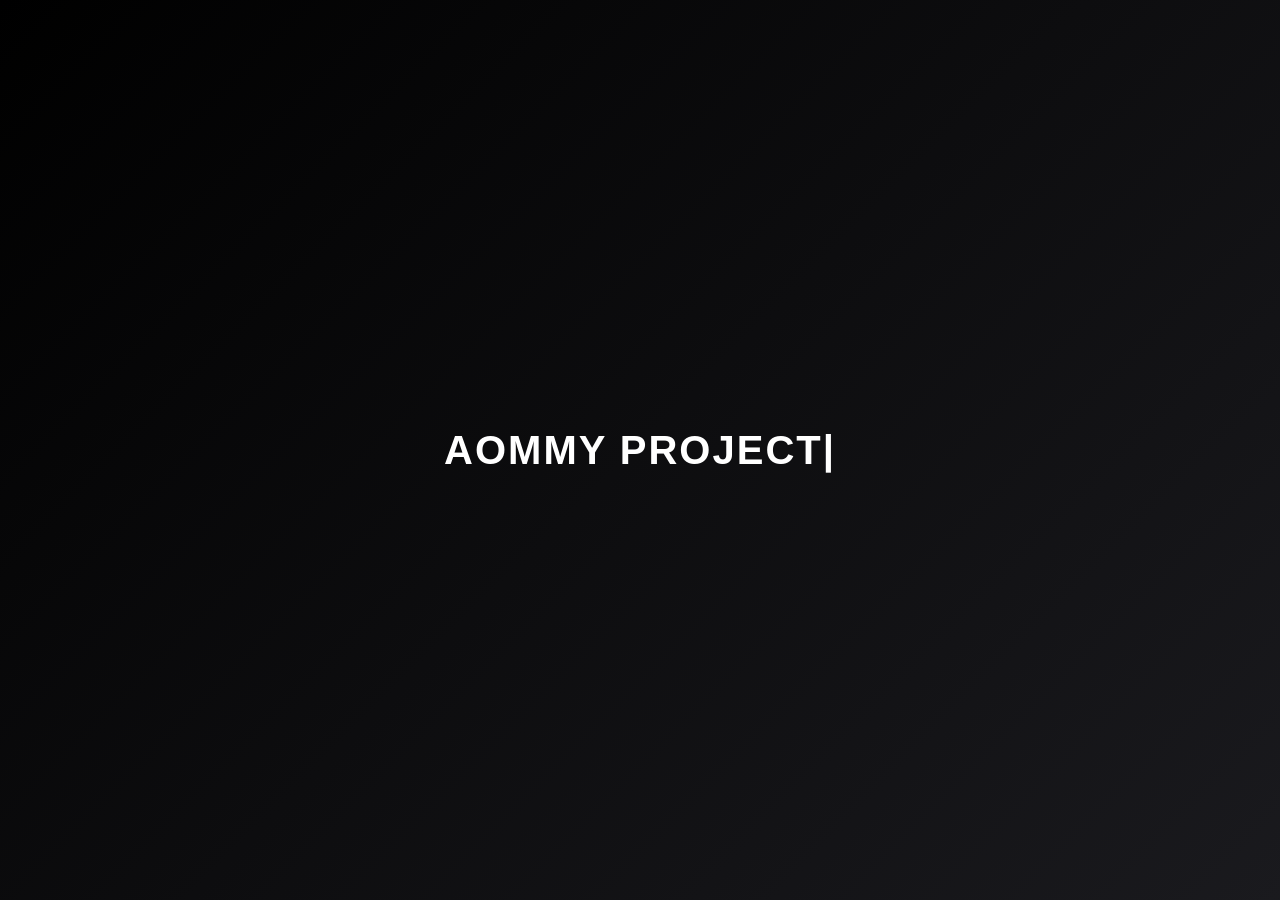
<file: index.html>
<!DOCTYPE html>
<html lang="th">
<head>
    <meta charset="UTF-8">
    <meta name="viewport" content="width=device-width, initial-scale=1.0">
    <title>AOMMY PROJECT | OFFICIAL</title>
    <link rel="stylesheet" href="style.css">
    <link rel="stylesheet" href="https://cdnjs.cloudflare.com/ajax/libs/font-awesome/6.4.0/css/all.min.css">
</head>
<body>

    <!-- Splash Screen -->
    <div id="splash-screen">
        <div class="typing-container">
            <span id="typing-text"></span><span class="cursor">|</span>
        </div>
    </div>
    <!-- Main Content -->
    <div id="main-content" class="hidden">
        <!-- Navigation Bar -->
        <nav class="navbar">
            <div class="nav-container">
                <div class="logo">
   
                    AOMMY PROJECT
                </div>
                <div class="nav-links">
                    <a href="#tools">TOOLS</a>
                    <img src="aommy.jpg" class="nav-logo">
                </div>
            </div>
        </nav>

        <!-- Hero Section with Logo -->
        <section class="hero">
            <div class="hero-content">
                <div class="hero-logo-container">
                    <img src="aommy.jpg" class="hero-logo">
                </div>
                <div class="hero-text">
                    <h1 class="hero-title fade-in">ยินดีต้อนรับสู่</h1>
                    <h2 class="hero-subtitle glow-text">AOMMY PROJECT</h2>
                    <p class="hero-desc fade-in">...</p>
                </div>
                <div class="hero-scroll">
                    <span>SCROLL ลงมา</span>
                    <div class="scroll-icon">
                        <span></span>
                    </div>
                </div>
            </div>
        </section>

        <!-- Tools Section -->
        <section class="tools-section" id="tools">
            <h2 class="section-title">TOOLS & PROJECTS</h2>
            <p class="section-subtitle">เครื่องมือที่ใช้ในการสร้างสรรค์จรวดทางเรียบ 🚀</p>

            <div class="tools-grid">
                <!-- GNSS Tool -->
                <div class="tool-card">
                    <div class="card-icon">
                        <i class="fas fa-tachometer-alt"></i>
                    </div>
                    <h3>SPEED DATA LOG</h3>
                    <p class="card-desc">วิเคราะห์ความเร็วและความเร่งจาก GPS data อัปโหลด GPX file เพื่อดูกราฟสปีด</p>
                    <a href="gnss.html" class="card-btn" target="_blank">
                        เช็คแรงม้า <i class="fas fa-arrow-right"></i>
                    </a>
                </div>

                <!-- Calculate Tool -->
                <div class="tool-card">
                    <div class="card-icon">
                        <i class="fas fa-microchip"></i>
                    </div>
                    <h3>ENGINE MODIFY ANALYSIS</h3>
                    <p class="card-desc">เครื่องคำนวณเครื่องยนต์สำหรับการ Modify รถจักรยานยนต์ มีหมวดหมู่ทั้งหมด 8 หมวดหมู่ให้ได้ใช้งาน</p>
                    <a href="engine calculate.html" class="card-btn" target="_blank">
                        วิเคราะห์ข้อมูล <i class="fas fa-arrow-right"></i>
                    </a>
                </div>
            </div>
        </section>
        <!-- Footer -->
        <footer class="footer">
            <div class="footer-content">
                <p>"ขอเกรด 4 นะครับ อาจารย์ศุภวิชญ์ ขันทวิชัย สุดหล่อ"</p>
                <p>© 2026 AOMMY PROJECT BY MR.NARUT</p>
            </div>
        </footer>
    </div>

    <script src="script.js"></script>
</body>
</html>
</file>
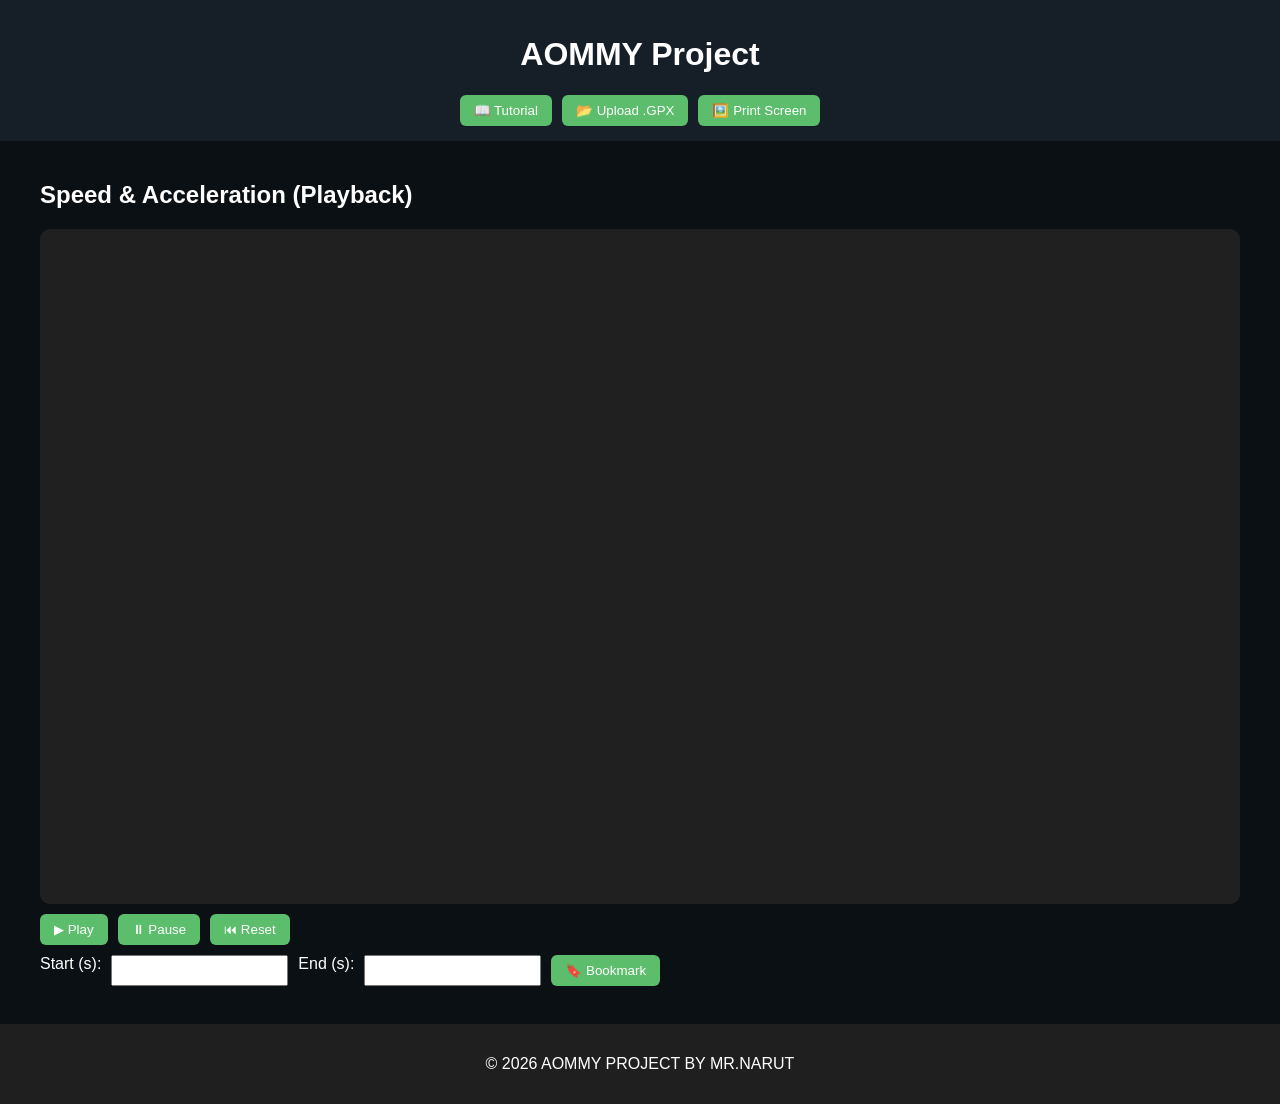
<file: gnss.html>
<!DOCTYPE html>
<html lang="en">
<head>
  <meta charset="UTF-8">
  <meta name="viewport" content="width=device-width, initial-scale=1.0">
  <title> Speed Graph</title>
  <link rel="stylesheet" href="gnssstyle.css">
  <script src="https://cdn.plot.ly/plotly-latest.min.js"></script>
</head>
<body>
  <header>
    <h1>AOMMY Project</h1>
    <nav>
      <button onclick="window.location.href='tutorial.html'">📖 Tutorial</button>
      <button onclick="document.getElementById('fileInput').click()">📂 Upload .GPX</button>
      <button onclick="screenshot()">🖼️ Print Screen</button>
      <input type="file" id="fileInput" accept=".gpx" style="display:none" onchange="handleFile(event)">
    </nav>
  </header>

  <main>
    <section id="upload-section">
      <h2>Speed & Acceleration (Playback)</h2>
      <div id="graph-container">
        <div id="graph"></div>
      </div>

      <div class="controls">
        <button onclick="play()">▶ Play</button>
        <button onclick="pause()">⏸ Pause</button>
        <button onclick="reset()">⏮ Reset</button>
      </div>

      <div class="bookmark">
        Start (s): <input type="number" id="startInput" step="0.1">
        End (s): <input type="number" id="endInput" step="0.1">
        <button onclick="setBookmark()">🔖 Bookmark</button>
      </div>

      <p id="status" class="status"></p>
    </section>
  </main>

  <footer>
    <p>© 2026 AOMMY PROJECT BY MR.NARUT</p>
  </footer>

  <script src="gnssscript.js"></script>
</body>
</html>
</file>
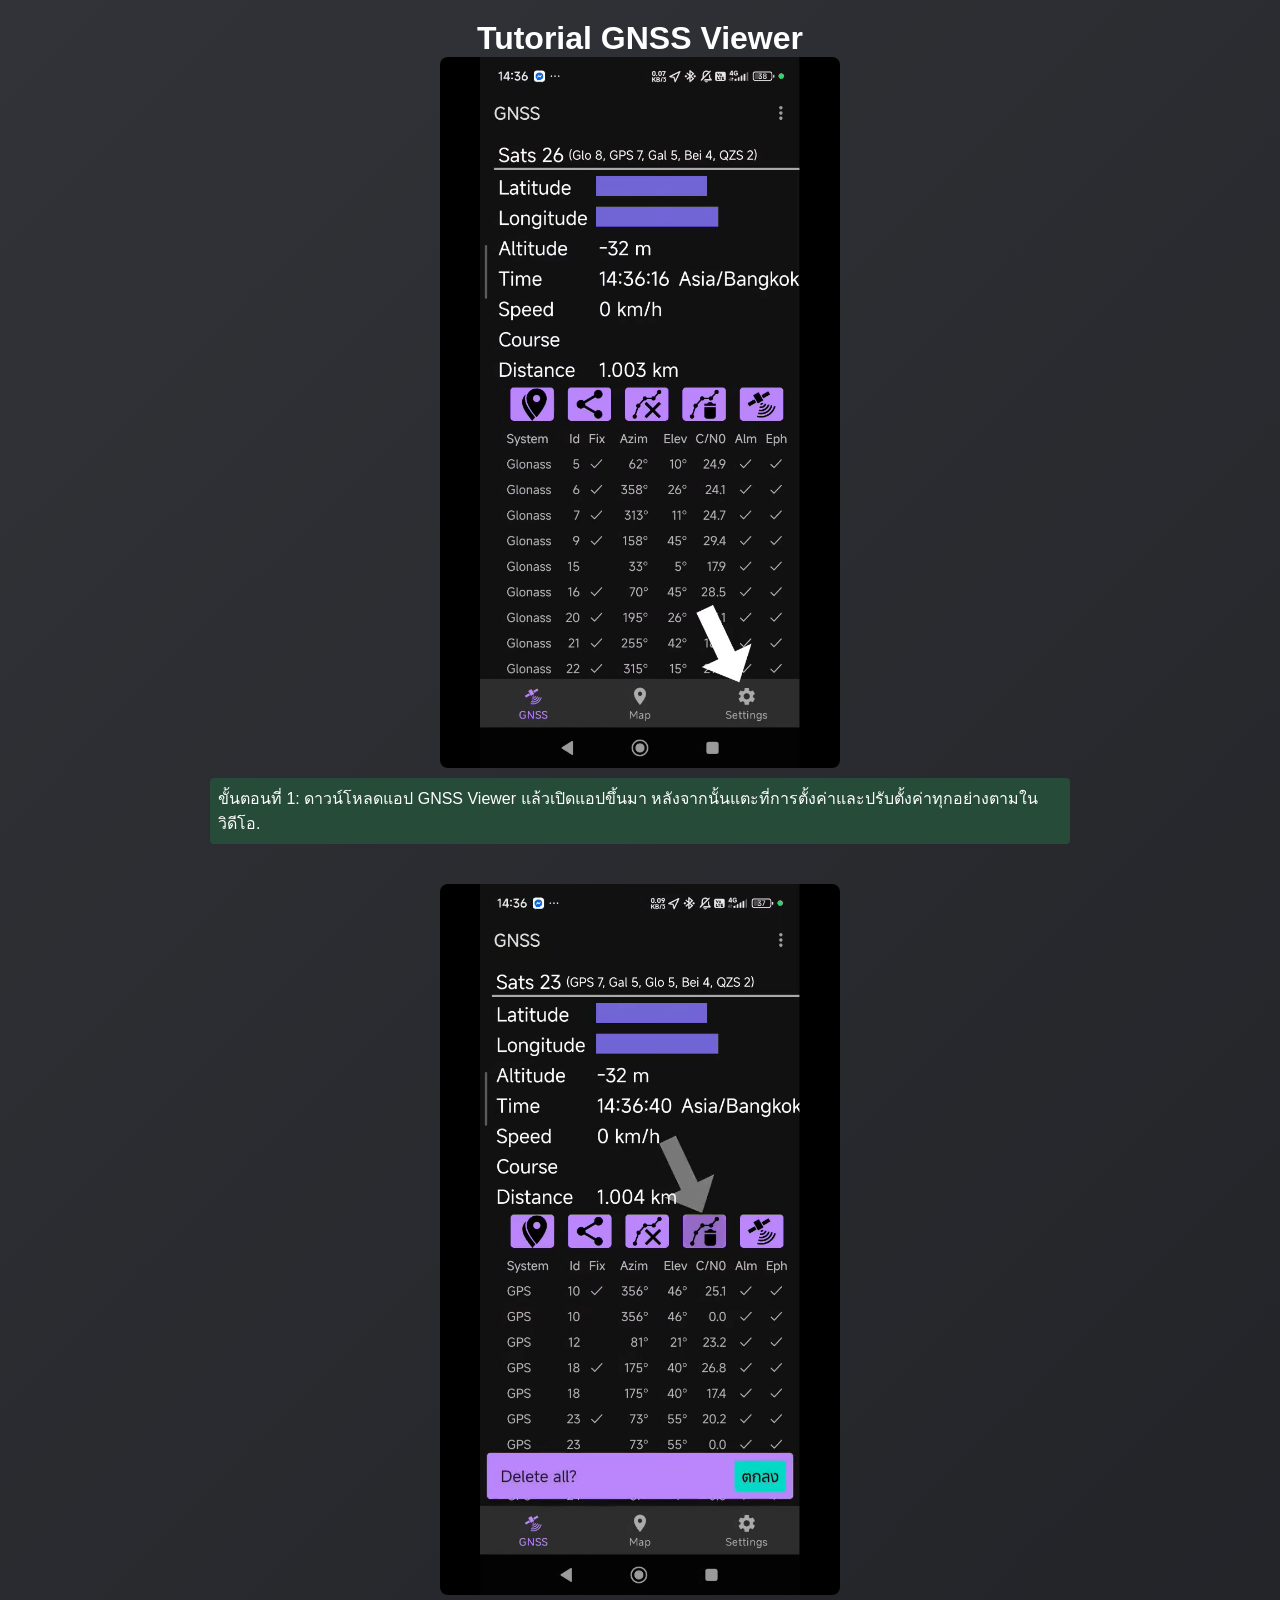
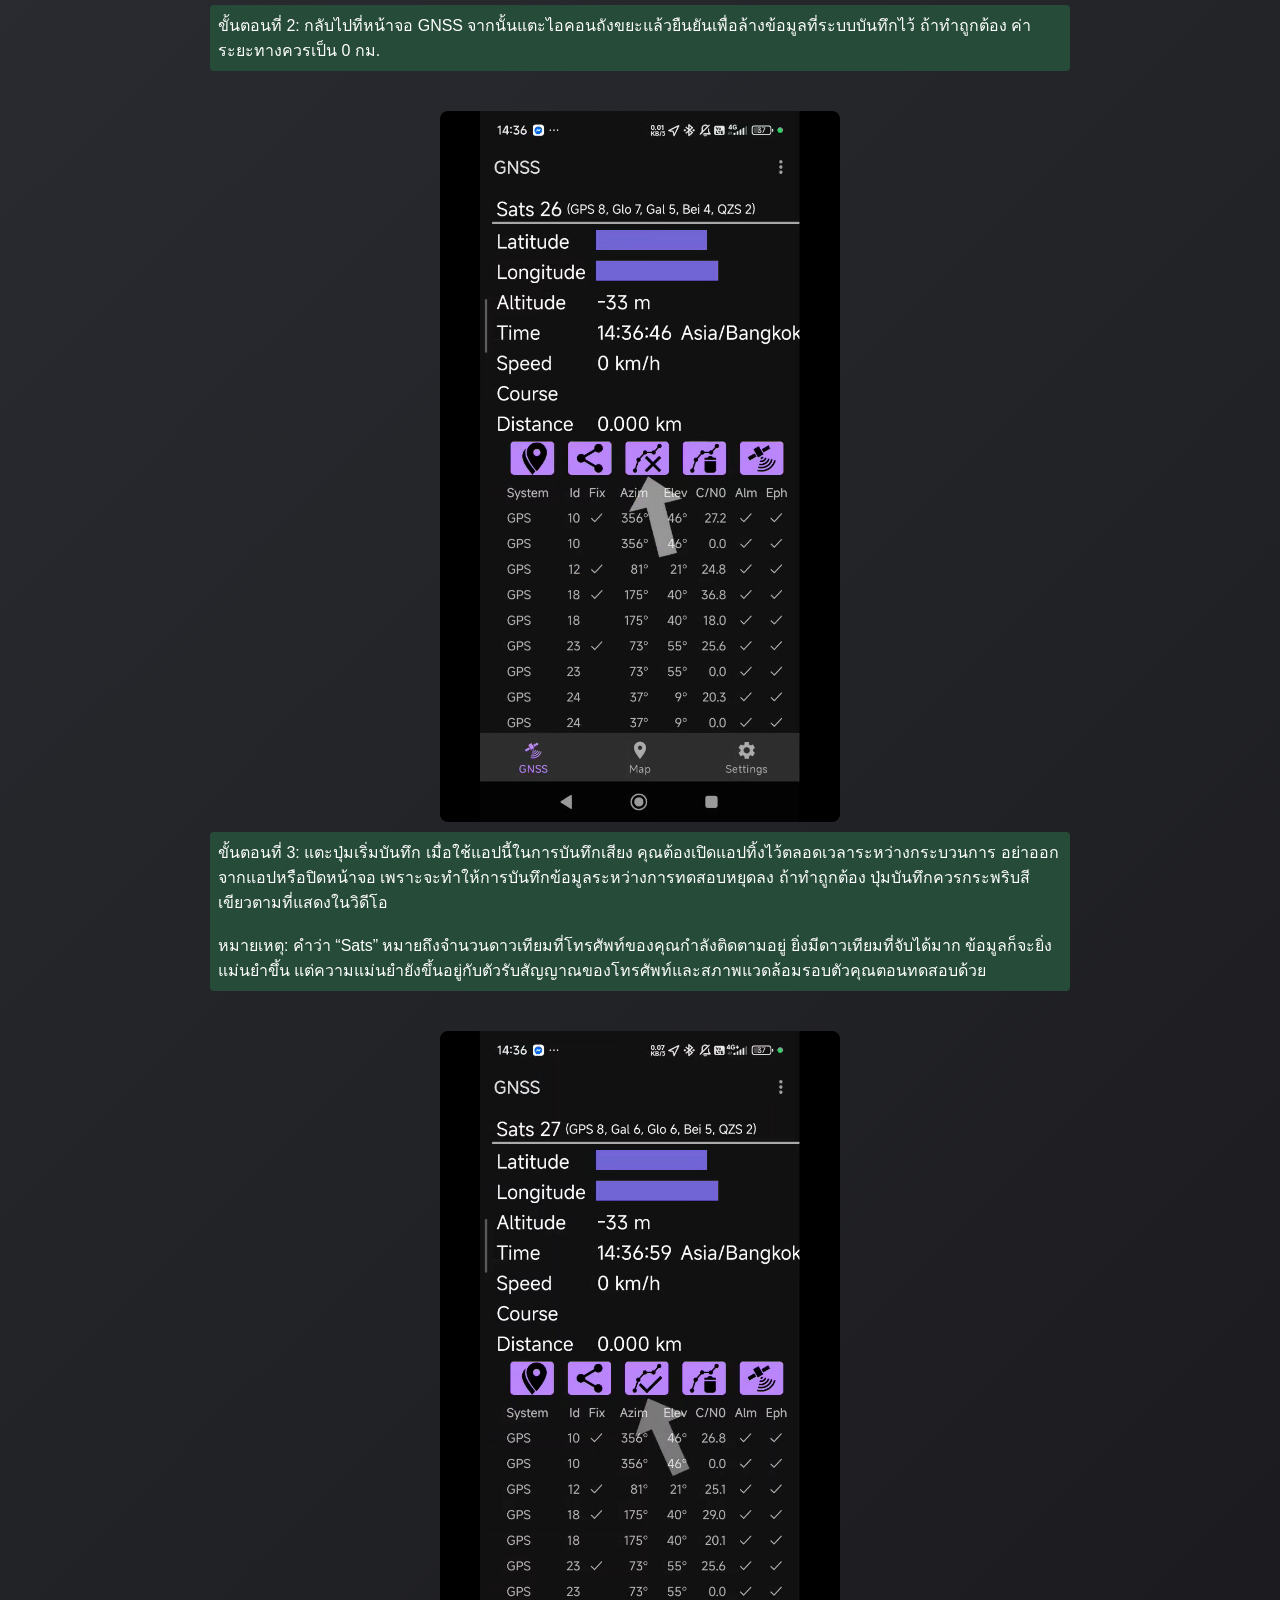
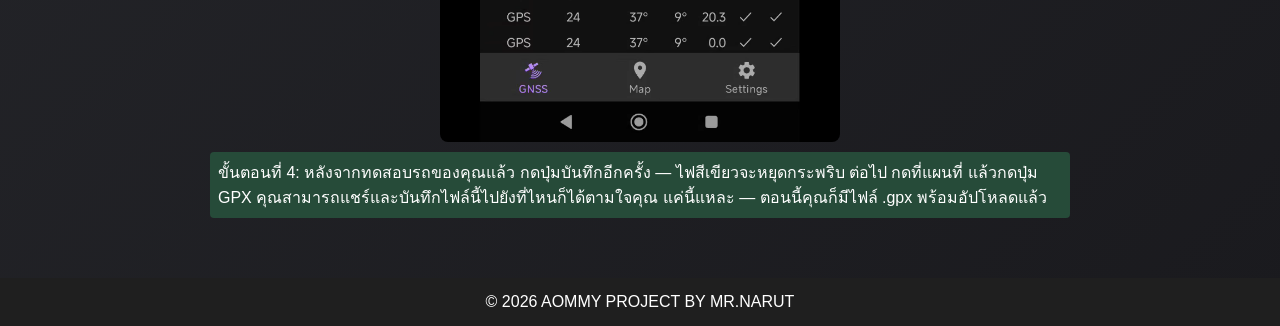
<file: tutorial.html>
<!DOCTYPE html>
<html lang="th">
<head>
<meta charset="UTF-8">
<meta name="viewport" content="width=device-width, initial-scale=1.0">
<title>GNSS Viewer Tutorial</title>
<link rel="stylesheet" href="style.css">
<style>
/* ✅ ฟอนต์ WhatsApp */
body {
  background-color: #0b1014;
  color: #fff;
  font-family: 'Roboto', 'Helvetica Neue', Helvetica, Arial, sans-serif;
  margin: 0;
  padding: 0;
}

.container {
  max-width: 900px;
  margin: auto;
  padding: 20px;
}

h1 {
  text-align: center;
}

.step {
  margin-bottom: 40px;
}

.step video {
  width: 100%;
  max-width: 400px; /* 👈 เพิ่มบรรทัดนี้: กำหนดขนาดความกว้างสูงสุดที่ต้องการ (เช่น 500px หรือ 600px) */
  border-radius: 8px;
  display: block;
  margin: 0 auto;   /* 👈 เพิ่มบรรทัดนี้: เพื่อจัดให้วิดีโออยู่กึ่งกลาง */
}

.caption {
  margin-top: 10px;
  font-size: 16px;
  background-color: #264b39;
  padding: 8px;
  border-radius: 4px;
  word-wrap: break-word;
}

/* ✅ Media Query สำหรับมือถือ */
@media (max-width: 768px) {
  .container {
    padding: 15px;
  }

  .caption {
    font-size: 14px;
  }
}

/* ✅ Footer ให้เต็มความกว้างและเหมือน index */
footer {
  background: #1f1f1f;
  text-align: center;
  padding: 15px;
  width: 100%;
  box-sizing: border-box;
  color: #fff;
  font-family: 'Roboto', 'Helvetica Neue', Helvetica, Arial, sans-serif;
}
</style>
</head>
<body>
<div class="container">
    <h1>Tutorial GNSS Viewer</h1>

    <div class="step">
        <video src="step1.webm" autoplay loop muted></video>
        <div class="caption">ขั้นตอนที่ 1: ดาวน์โหลดแอป GNSS Viewer แล้วเปิดแอปขึ้นมา หลังจากนั้นแตะที่การตั้งค่าและปรับตั้งค่าทุกอย่างตามในวิดีโอ.</div>
    </div>

    <div class="step">
        <video src="step2.webm" autoplay loop muted></video>
        <div class="caption">ขั้นตอนที่ 2: กลับไปที่หน้าจอ GNSS จากนั้นแตะไอคอนถังขยะแล้วยืนยันเพื่อล้างข้อมูลที่ระบบบันทึกไว้ ถ้าทำถูกต้อง ค่าระยะทางควรเป็น 0 กม.</div>
    </div>

    <div class="step">
        <video src="step3.webm" autoplay loop muted></video>
        <div class="caption"> ขั้นตอนที่ 3: แตะปุ่มเริ่มบันทึก เมื่อใช้แอปนี้ในการบันทึกเสียง คุณต้องเปิดแอปทิ้งไว้ตลอดเวลาระหว่างกระบวนการ อย่าออกจากแอปหรือปิดหน้าจอ เพราะจะทำให้การบันทึกข้อมูลระหว่างการทดสอบหยุดลง ถ้าทำถูกต้อง ปุ่มบันทึกควรกระพริบสีเขียวตามที่แสดงในวิดีโอ<br><br>
หมายเหตุ: คำว่า “Sats” หมายถึงจำนวนดาวเทียมที่โทรศัพท์ของคุณกำลังติดตามอยู่ ยิ่งมีดาวเทียมที่จับได้มาก ข้อมูลก็จะยิ่งแม่นยำขึ้น แต่ความแม่นยำยังขึ้นอยู่กับตัวรับสัญญาณของโทรศัพท์และสภาพแวดล้อมรอบตัวคุณตอนทดสอบด้วย
</div>
    </div>

    <div class="step">
        <video src="step4.webm" autoplay loop muted></video>
        <div class="caption">ขั้นตอนที่ 4: หลังจากทดสอบรถของคุณแล้ว กดปุ่มบันทึกอีกครั้ง — ไฟสีเขียวจะหยุดกระพริบ ต่อไป กดที่แผนที่ แล้วกดปุ่ม GPX คุณสามารถแชร์และบันทึกไฟล์นี้ไปยังที่ไหนก็ได้ตามใจคุณ แค่นี้แหละ — ตอนนี้คุณก็มีไฟล์ .gpx พร้อมอัปโหลดแล้ว</div>
    </div>
</div>

<footer>
  © 2026 AOMMY PROJECT BY MR.NARUT
</footer>

</body>
</html>
</file>
<file: style.css>
/* Discord Color Palette + Enhanced */
:root {
    --bg-main: #313338;
    --bg-secondary: #2B2D31;
    --blurple: #5865F2;
    --text-white: #FFFFFF;
    --text-muted: #B5BAC1;
    --card-hover: #3B3D44;
    --accent-cyan: #43B581;
    --accent-red: #F04747;
}

* {
    margin: 0;
    padding: 0;
    box-sizing: border-box;
    font-family: 'Segoe UI', Tahoma, Geneva, Verdana, sans-serif;
}

html {
    scroll-behavior: smooth;
}

body {
    background: linear-gradient(135deg, var(--bg-main) 0%, #1a1a1e 100%);
    color: var(--text-white);
    overflow-x: hidden;
    position: relative;
}

/* ===== SPLASH SCREEN ===== */
#splash-screen {
    position: fixed;
    top: 0;
    left: 0;
    width: 100%;
    height: 100vh;
    background: linear-gradient(135deg, #000 0%, #1a1a1e 100%);
    display: flex;
    justify-content: center;
    align-items: center;
    z-index: 9999;
    transition: opacity 1s ease-out;
}

.typing-container {
    font-size: 2.5rem;
    font-weight: bold;
    color: var(--text-white);
    letter-spacing: 2px;
    text-align: center;
    animation: fadeInUp 0.8s ease-out;
}

.cursor {
    animation: blink 0.7s infinite;
}

@keyframes blink {
    0%, 100% { opacity: 1; }
    50% { opacity: 0; }
}

@keyframes fadeInUp {
    from {
        opacity: 0;
        transform: translateY(20px);
    }
    to {
        opacity: 1;
        transform: translateY(0);
    }
}

.hidden {
    display: none;
    opacity: 0;
}

#main-content {
    transition: opacity 1s ease-in;
}

/* ===== NAVIGATION ===== */
.navbar {
    position: fixed;
    top: 0;
    width: 100%;
    background-color: rgba(43, 45, 49, 0.95);
    backdrop-filter: blur(10px);
    padding: 1.2rem 2rem;
    box-shadow: 0 2px 20px rgba(0, 0, 0, 0.4);
    z-index: 1000;
    border-bottom: 1px solid rgba(88, 101, 242, 0.2);
}

.nav-container {
    max-width: 1200px;
    margin: 0 auto;
    display: flex;
    justify-content: space-between;
    align-items: center;
}

.logo {
    font-size: 1.3rem;
    font-weight: bold;
    color: var(--blurple);
    display: flex;
    align-items: center;
    gap: 0.5rem;
    animation: slideInLeft 0.6s ease-out;
}

.nav-links {
    display: flex;
    gap: 2rem;
    animation: slideInRight 0.6s ease-out;
}

.logo-img {
    height: 40px;
    width: auto;
    margin-right: 8px;
}

.nav-logo {
    height: 35px;
    width: auto;
    margin-left: 15px;
}

.nav-links a {
    color: var(--text-muted);
    text-decoration: none;
    font-weight: 600;
    position: relative;
    transition: color 0.3s ease;
    font-size: 0.95rem;
}

.nav-links a::after {
    content: '';
    position: absolute;
    bottom: -5px;
    left: 0;
    width: 0;
    height: 2px;
    background-color: var(--blurple);
    transition: width 0.3s ease;
}

.nav-links a:hover {
    color: var(--blurple);
}

.nav-links a:hover::after {
    width: 100%;
}

@keyframes slideInLeft {
    from {
        opacity: 0;
        transform: translateX(-20px);
    }
    to {
        opacity: 1;
        transform: translateX(0);
    }
}

@keyframes slideInRight {
    from {
        opacity: 0;
        transform: translateX(20px);
    }
    to {
        opacity: 1;
        transform: translateX(0);
    }
}

/* ===== HERO SECTION ===== */
.hero {
    margin-top: 80px;
    min-height: calc(100vh - 80px);
    display: flex;
    align-items: center;
    justify-content: center;
    position: relative;
    overflow: hidden;
    background: linear-gradient(135deg, rgba(88, 101, 242, 0.1) 0%, transparent 100%);
}

.hero::before {
    content: '';
    position: absolute;
    width: 300px;
    height: 300px;
    background: radial-gradient(circle, rgba(88, 101, 242, 0.2) 0%, transparent 70%);
    border-radius: 50%;
    top: 50%;
    left: 50%;
    transform: translate(-50%, -50%);
    animation: float 6s ease-in-out infinite;
}

@keyframes float {
    0%, 100% { transform: translate(-50%, -50%) translateY(0); }
    50% { transform: translate(-50%, -50%) translateY(-30px); }
}

.hero-content {
    max-width: 1200px;
    text-align: center;
    position: relative;
    z-index: 10;
    padding: 2rem;
    display: flex;
    flex-direction: column;
    align-items: center;
    justify-content: center;
}

.hero-logo-container {
    margin-bottom: 2rem;
    animation: slideInDown 0.8s ease-out;
}

.hero-logo {
    max-width: 250px;
    height: auto;
    filter: drop-shadow(0 0 30px rgba(88, 101, 242, 0.5));
    animation: logoRotate 20s linear infinite;
}

@keyframes slideInDown {
    from {
        opacity: 0;
        transform: translateY(-30px);
    }
    to {
        opacity: 1;
        transform: translateY(0);
    }
}

@keyframes logoRotate {
    0% { transform: rotateY(0deg) rotateZ(0deg); }
    100% { transform: rotateY(360deg) rotateZ(360deg); }
}

.hero-title {
    font-size: 3rem;
    margin-bottom: 1rem;
    color: var(--text-muted);
}

.hero-subtitle {
    font-size: 3.5rem;
    font-weight: 900;
    background: linear-gradient(135deg, var(--blurple) 0%, var(--accent-cyan) 100%);
    -webkit-background-clip: text;
    -webkit-text-fill-color: transparent;
    background-clip: text;
    margin-bottom: 1.5rem;
}

.glow-text {
    text-shadow: 0 0 30px rgba(88, 101, 242, 0.5);
    filter: drop-shadow(0 0 20px rgba(88, 101, 242, 0.3));
}

.hero-desc {
    font-size: 1.2rem;
    color: var(--text-muted);
    margin-bottom: 3rem;
}

.fade-in {
    animation: fadeInUp 0.8s ease-out 0.2s both;
}

.hero-scroll {
    position: absolute;
    bottom: -20px;
    left: 50%;
    transform: translateX(-50%);
    display: flex;
    flex-direction: column;
    align-items: center;
    gap: 1rem;
    animation: bounce 2s ease-in-out infinite;
}

.hero-scroll span {
    font-size: 0.9rem;
    color: var(--text-muted);
    text-transform: uppercase;
    letter-spacing: 1px;
}

.scroll-icon {
    width: 24px;
    height: 40px;
    border: 2px solid var(--blurple);
    border-radius: 12px;
    display: flex;
    align-items: flex-start;
    justify-content: center;
    padding: 8px 0;
}

.scroll-icon span {
    width: 2px;
    height: 8px;
    background-color: var(--blurple);
    border-radius: 1px;
    animation: scroll 2s ease-in-out infinite;
}

@keyframes scroll {
    0% { transform: translateY(0); }
    50% { transform: translateY(10px); }
    100% { transform: translateY(0); }
}

@keyframes bounce {
    0%, 100% { transform: translateX(-50%) translateY(0); }
    50% { transform: translateX(-50%) translateY(-10px); }
}

/* ===== SECTION STYLES ===== */
.section-title {
    font-size: 2.5rem;
    font-weight: 900;
    margin-bottom: 0.5rem;
    background: linear-gradient(135deg, var(--blurple) 0%, var(--accent-cyan) 100%);
    -webkit-background-clip: text;
    -webkit-text-fill-color: transparent;
    background-clip: text;
    animation: fadeInUp 0.8s ease-out;
}

.section-subtitle {
    font-size: 1.1rem;
    color: var(--text-muted);
    margin-bottom: 3rem;
    animation: fadeInUp 0.8s ease-out 0.1s both;
}

/* ===== TOOLS SECTION ===== */
.tools-section {
    max-width: 1200px;
    margin: 5rem auto;
    padding: 0 1rem;
}

.tools-grid {
    display: grid;
    grid-template-columns: repeat(auto-fit, minmax(320px, 1fr));
    gap: 2rem;
    margin-top: 3rem;
}

.tool-card {
    background: linear-gradient(135deg, var(--bg-secondary) 0%, rgba(43, 45, 49, 0.7) 100%);
    padding: 2.5rem;
    border-radius: 15px;
    border: 1px solid rgba(88, 101, 242, 0.2);
    backdrop-filter: blur(10px);
    transition: all 0.3s ease;
    display: flex;
    flex-direction: column;
    gap: 1.5rem;
    position: relative;
    overflow: hidden;
    animation: slideInUp 0.6s ease-out;
}

.tool-card::before {
    content: '';
    position: absolute;
    top: 0;
    left: 0;
    width: 100%;
    height: 3px;
    background: linear-gradient(90deg, var(--blurple) 0%, var(--accent-cyan) 100%);
    transform: scaleX(0);
    transform-origin: left;
    transition: transform 0.3s ease;
}

.tool-card:hover::before {
    transform: scaleX(1);
}

.tool-card:hover {
    transform: translateY(-15px);
    background: linear-gradient(135deg, rgba(88, 101, 242, 0.1) 0%, rgba(43, 45, 49, 0.9) 100%);
    border-color: rgba(88, 101, 242, 0.4);
    box-shadow: 0 20px 40px rgba(88, 101, 242, 0.2);
}

@keyframes slideInUp {
    from {
        opacity: 0;
        transform: translateY(30px);
    }
    to {
        opacity: 1;
        transform: translateY(0);
    }
}

.card-icon {
    font-size: 3rem;
    color: var(--blurple);
    animation: pulse 2s ease-in-out infinite;
}

@keyframes pulse {
    0%, 100% { transform: scale(1); }
    50% { transform: scale(1.1); }
}

.tool-card h3 {
    font-size: 1.5rem;
    color: var(--text-white);
}

.card-desc {
    color: var(--text-muted);
    line-height: 1.6;
    flex-grow: 1;
}

.card-btn {
    display: inline-flex;
    align-items: center;
    justify-content: center;
    gap: 0.5rem;
    background: linear-gradient(135deg, var(--blurple) 0%, #4752C4 100%);
    color: white;
    border: none;
    padding: 1rem;
    border-radius: 8px;
    cursor: pointer;
    font-weight: bold;
    text-decoration: none;
    transition: all 0.3s ease;
    position: relative;
    overflow: hidden;
}

.card-btn::before {
    content: '';
    position: absolute;
    top: 0;
    left: -100%;
    width: 100%;
    height: 100%;
    background: linear-gradient(90deg, transparent, rgba(255, 255, 255, 0.3), transparent);
    transition: left 0.5s ease;
}

.card-btn:hover {
    transform: translateX(5px);
    box-shadow: 0 10px 25px rgba(88, 101, 242, 0.4);
}

.card-btn:hover::before {
    left: 100%;
}

/* ===== ABOUT SECTION ===== */
.about-section {
    max-width: 1200px;
    margin: 5rem auto;
    padding: 3rem;
    background: linear-gradient(135deg, rgba(88, 101, 242, 0.1) 0%, rgba(67, 181, 129, 0.05) 100%);
    border-radius: 20px;
    border: 1px solid rgba(88, 101, 242, 0.2);
    animation: fadeInUp 0.8s ease-out;
}

.about-container {
    display: grid;
    grid-template-columns: 1fr 1.5fr;
    gap: 3rem;
    align-items: center;
}

.about-profile {
    display: flex;
    justify-content: center;
    position: relative;  /* เพิ่มบรรทัดนี้ */
    width: 300px;       /* เพิ่มบรรทัดนี้ */
    height: 300px;      /* เพิ่มบรรทัดนี้ */
}

.profile-img {
    max-width: 300px;
    width: 100%;
    height: auto;
    border-radius: 20px;
    border: 3px solid rgba(88, 101, 242, 0.4);
    box-shadow: 0 20px 40px rgba(88, 101, 242, 0.3);
    animation: profileFloat 3s ease-in-out infinite;
    position: absolute;
}

.profile-1 {
    animation: profileSwitch 6s ease-in-out infinite;
}

.profile-2 {
    animation: profileSwitchAlt 6s ease-in-out infinite;
}

@keyframes profileSwitch {
    0%, 100% { opacity: 1; }
    50% { opacity: 0; }
}

@keyframes profileSwitchAlt {
    0%, 100% { opacity: 0; }
    50% { opacity: 1; }
}

.about-text {
    display: flex;
    flex-direction: column;
    gap: 1.5rem;
}

.about-text p {
    color: var(--text-muted);
    line-height: 1.8;
    font-size: 1rem;
}

.about-stats {
    display: grid;
    grid-template-columns: repeat(3, 1fr);
    gap: 1.5rem;
    margin-top: 2rem;
}

.stat-box {
    background: var(--bg-secondary);
    padding: 2rem;
    border-radius: 12px;
    text-align: center;
    border: 1px solid rgba(88, 101, 242, 0.2);
    transition: all 0.3s ease;
}

.stat-box:hover {
    transform: translateY(-5px);
    border-color: var(--blurple);
    box-shadow: 0 10px 25px rgba(88, 101, 242, 0.2);
}

.stat-box h3 {
    font-size: 2.5rem;
    color: var(--blurple);
    margin-bottom: 0.5rem;
}

.stat-box p {
    color: var(--text-muted);
}

/* ===== SOCIALS SECTION ===== */
.socials-section {
    max-width: 1200px;
    margin: 5rem auto;
    padding: 0 1rem;
}

.socials-grid {
    display: grid;
    grid-template-columns: repeat(auto-fit, minmax(200px, 1fr));
    gap: 2rem;
    margin-top: 3rem;
}

.social-card {
    background: linear-gradient(135deg, var(--bg-secondary) 0%, rgba(43, 45, 49, 0.7) 100%);
    padding: 2rem;
    border-radius: 15px;
    border: 2px solid rgba(88, 101, 242, 0.2);
    text-align: center;
    text-decoration: none;
    color: inherit;
    display: flex;
    flex-direction: column;
    align-items: center;
    gap: 1rem;
    transition: all 0.3s ease;
    position: relative;
    overflow: hidden;
    animation: slideInUp 0.6s ease-out;
}

.social-card::before {
    content: '';
    position: absolute;
    top: -50%;
    left: -50%;
    width: 200%;
    height: 200%;
    background: radial-gradient(circle, rgba(88, 101, 242, 0.3) 0%, transparent 70%);
    transition: all 0.5s ease;
    z-index: -1;
}

.social-card:hover::before {
    top: 0;
    left: 0;
}

.social-card:hover {
    border-color: rgba(88, 101, 242, 0.6);
    transform: translateY(-10px);
}

.social-card.tiktok:hover {
    border-color: #25f4ee;
}

.social-card.youtube:hover {
    border-color: #ff0000;
}

.social-card.capcutw:hover,
.social-card.capcutm:hover {
    border-color: #FF4558;
}

.social-card.discord:hover {
    border-color: #5865F2;
}

.social-card.whatsapp:hover {
    border-color: #25D366;
}

.social-card.facebook:hover {
    border-color: #1877F2;
}

.social-icon {
    font-size: 3rem;
    transition: all 0.3s ease;
}

.social-card:hover .social-icon {
    transform: scale(1.2) rotateZ(10deg);
}

.social-card h3 {
    font-size: 1.2rem;
    font-weight: bold;
}

.social-card p {
    color: var(--text-muted);
    font-size: 0.9rem;
}

.follow-btn {
    display: inline-flex;
    align-items: center;
    gap: 0.5rem;
    background: var(--blurple);
    padding: 0.8rem 1.5rem;
    border-radius: 8px;
    font-weight: bold;
    transition: all 0.3s ease;
    width: 100%;
    justify-content: center;
}

.social-card:hover .follow-btn {
    background: var(--accent-cyan);
    transform: translateX(5px);
}

/* ===== PRODUCTS SECTION ===== */
.products-section {
    max-width: 1200px;
    margin: 5rem auto;
    padding: 3rem 1rem;
    background: linear-gradient(135deg, rgba(67, 181, 129, 0.05) 0%, rgba(88, 101, 242, 0.05) 100%);
    border-radius: 20px;
    border: 1px solid rgba(88, 101, 242, 0.2);
}

.products-container {
    text-align: center;
}

.products-grid {
    display: grid;
    grid-template-columns: repeat(auto-fit, minmax(250px, 1fr));
    gap: 2.5rem;
    margin-top: 3rem;
}

.product-card {
    background: linear-gradient(135deg, var(--bg-secondary) 0%, rgba(43, 45, 49, 0.7) 100%);
    border-radius: 15px;
    border: 1px solid rgba(88, 101, 242, 0.2);
    overflow: hidden;
    transition: all 0.3s ease;
    display: flex;
    flex-direction: column;
    animation: slideInUp 0.6s ease-out;
}

.product-img {
    width: 100%;
    height: 300px;
    background: linear-gradient(135deg, rgba(88, 101, 242, 0.1) 0%, rgba(67, 181, 129, 0.1) 100%);
    display: flex;
    align-items: center;
    justify-content: center;
    overflow: hidden;
}

.product-img img {
    width: 100%;
    height: 100%;
    object-fit: cover;
    transition: transform 0.3s ease;
}

.product-card:hover .product-img img {
    transform: scale(1.1) rotateZ(2deg);
}

.product-card:hover {
    transform: translateY(-15px);
    border-color: rgba(88, 101, 242, 0.4);
    box-shadow: 0 20px 40px rgba(88, 101, 242, 0.2);
}

.product-card h3 {
    font-size: 1.5rem;
    color: var(--text-white);
    padding: 1.5rem 1rem 0;
}

.product-desc {
    color: var(--text-muted);
    padding: 0 1rem;
    line-height: 1.6;
    flex-grow: 1;
}

.coming-soon {
    display: inline-block;
    background: linear-gradient(135deg, var(--blurple) 0%, var(--accent-cyan) 100%);
    color: white;
    padding: 0.6rem 1.5rem;
    border-radius: 8px;
    font-weight: bold;
    font-size: 0.9rem;
    margin: 1.5rem;
}

/* ===== FOOTER ===== */
.footer {
    background: linear-gradient(180deg, transparent 0%, rgba(0, 0, 0, 0.3) 100%);
    padding: 3rem 1rem;
    text-align: center;
    border-top: 1px solid rgba(88, 101, 242, 0.2);
    margin-top: 5rem;
}

.footer-content p {
    color: var(--text-muted);
    line-height: 1.8;
}

.footer-content p:first-child {
    font-style: italic;
    color: var(--blurple);
    font-weight: bold;
    margin-bottom: 1rem;
}

/* ===== RESPONSIVE ===== */
@media (max-width: 1024px) {
    .about-container {
        grid-template-columns: 1fr;
        gap: 2rem;
    }

    .about-profile {
        order: -1;
    }

    .about-stats {
        grid-template-columns: repeat(2, 1fr);
    }
}

@media (max-width: 768px) {
    .hero-title {
        font-size: 2rem;
    }

    .hero-subtitle {
        font-size: 2rem;
    }

    .hero-logo {
        max-width: 180px;
    }

    .section-title {
        font-size: 1.8rem;
    }

    .nav-links {
        gap: 1rem;
        font-size: 0.85rem;
    }

    .about-stats {
        grid-template-columns: 1fr;
    }

    .tools-grid {
        grid-template-columns: 1fr;
    }

    .socials-grid {
        grid-template-columns: repeat(auto-fit, minmax(150px, 1fr));
        gap: 1.5rem;
    }

    .products-grid {
        grid-template-columns: 1fr;
    }

    .stat-box {
        padding: 1.5rem;
    }
}

@media (max-width: 480px) {
    .navbar {
        padding: 1rem;
    }

    .logo {
        font-size: 1.1rem;
    }

    .nav-links {
        gap: 0.8rem;
        font-size: 0.75rem;
    }

    .hero-scroll {
        bottom: 40px;
    }

    .hero-logo {
        max-width: 150px;
    }

    .hero-title {
        font-size: 1.5rem;
    }

    .hero-subtitle {
        font-size: 1.5rem;
    }

    .section-title {
        font-size: 1.5rem;
    }

    .tool-card,
    .social-card,
    .product-card {
        padding: 1.5rem;
    }

    .profile-img {
        max-width: 200px;
    }
}

/* ===== IMAGE OPTIMIZATION ===== */
img {
    max-width: 100%;
    height: auto;
    display: block;
}

/* Reduce animation on mobile and for reduced motion preferences */
@media (prefers-reduced-motion: reduce) {
    * {
        animation-duration: 0.01ms !important;
        animation-iteration-count: 1 !important;
        transition-duration: 0.01ms !important;
    }
}

/* ===== PERFORMANCE OPTIMIZATION ===== */
.hero-logo {
    will-change: transform;
}

.social-card,
.tool-card,
.product-card {
    will-change: transform;
}
</file>
<file: gnssstyle.css>
body {
  background: #0b1014;
  color: #fff;
  font-family: 'Roboto', 'Helvetica Neue', Helvetica, Arial, sans-serif; /* ฟอนต์ WhatsApp */
  margin: 0;
  padding: 0;
  display: flex;
  flex-direction: column;
  min-height: 100vh;
}

header {
  background: #161f27;
  padding: 15px;
  text-align: center;
}

nav {
  margin-top: 10px;
  display: flex;
  flex-wrap: wrap;
  justify-content: center;
  gap: 10px;
}

button {
  background: #5cbd6c; /* สีเขียว WhatsApp */
  border: none;
  padding: 8px 14px;
  border-radius: 6px;
  color: white;
  cursor: pointer;
  font-family: inherit; /* ป้องกันปุ่มใช้ฟอนต์อื่น */
}
button:hover {
  background: #25b359;
}

main {
  flex: 1;
  padding: 20px;
  display: flex;
  justify-content: center;
}

#upload-section {
  max-width: 1200px;
  width: 100%;
}

/* ✅ ทำให้กราฟเป็น 16:9 เสมอ */
#graph-container {
  position: relative;
  width: 100%;
  padding-top: 56.25%; /* 16:9 = 9/16 = 0.5625 */
  background: #202020;
  border-radius: 10px;
  margin-top: 15px;
}

#graph {
  position: absolute;
  top: 0;
  left: 0;
  width: 100%;
  height: 100%;
}

.controls, .bookmark {
  margin: 10px 0;
  display: flex;
  gap: 10px;
  flex-wrap: wrap;
}

.status {
  font-size: 18px;
  margin-top: 10px;
}

footer {
  background: #1f1f1f;
  text-align: center;
  padding: 15px;
}

/* ✅ Media Query สำหรับมือถือ */
@media (max-width: 768px) {
  nav {
    flex-direction: column;
    align-items: center;
  }

  button {
    width: 100%;
    max-width: 300px;
    font-size: 16px;
  }

  .controls, .bookmark {
    flex-direction: column;
    align-items: flex-start;
  }

  .status {
    font-size: 16px;
  }
}
</file>
